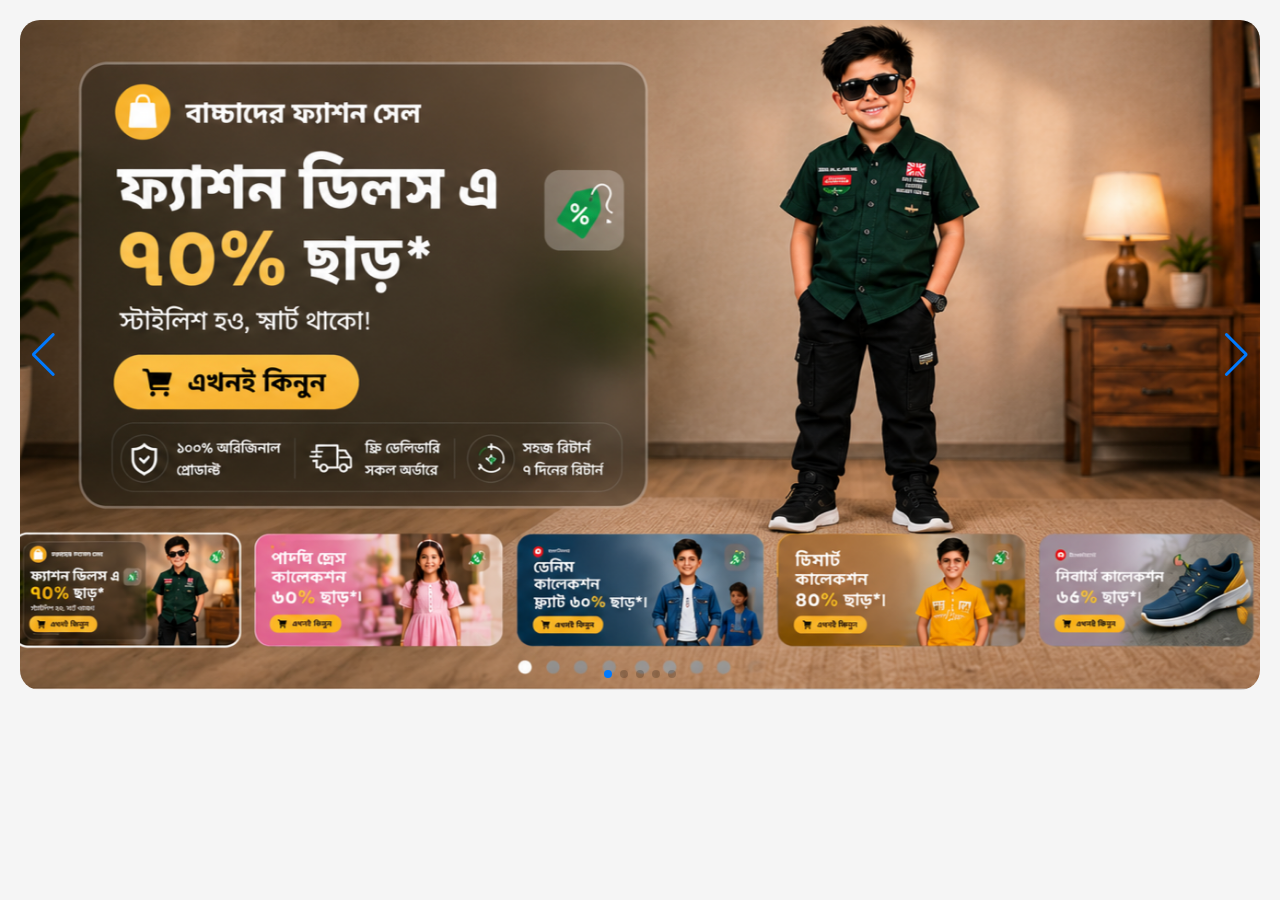
<file: index.html>
<!DOCTYPE html>
<html>
<head>
  <meta charset="UTF-8">
  <title>My Swiper Slider</title>

  <link rel="stylesheet"
  href="https://cdn.jsdelivr.net/npm/swiper@11/swiper-bundle.min.css">

  <style>
    body{
      margin:0;
      padding:20px;
      background:#f5f5f5;
    }

    .swiper{
      width:100%;
      max-width:100%;
      .swiper-slide{
    aspect-ratio: 1.85 / 1;
    border-radius:20px;
    overflow:hidden;
      }
      

    .swiper-slide img{
      width:100%;
      height:100%;
      object-fit: cover;
      display:block;
    }
  </style>
</head>
<body>

<div class="swiper mySwiper">

  <div class="swiper-wrapper">

    <div class="swiper-slide">
      <img src="IMG_20260619_015040.png" alt="">
    </div>

    <div class="swiper-slide">
      <img src="IMG_20260619_025429.jpg" alt="">
    </div>

    <div class="swiper-slide">
      <img src="IMG_20260619_025649.png" alt="">
    </div>

    <div class="swiper-slide">
      <img src="IMG_20260619_030210.jpg" alt="">
    </div>

    <div class="swiper-slide">
      <img src="IMG_20260619_030907.jpg" alt="">
    </div>

  </div>

  <div class="swiper-pagination"></div>

  <div class="swiper-button-next"></div>
  <div class="swiper-button-prev"></div>

</div>

<script src="https://cdn.jsdelivr.net/npm/swiper@11/swiper-bundle.min.js"></script>

<script>
const swiper = new Swiper(".mySwiper", {

  loop:true,

  autoplay:{
    delay:3000,
    disableOnInteraction:false,
  },

  pagination:{
    el:".swiper-pagination",
    clickable:true,
  },

  navigation:{
    nextEl:".swiper-button-next",
    prevEl:".swiper-button-prev",
  }

});
</script>

</body>
</html>
</file>
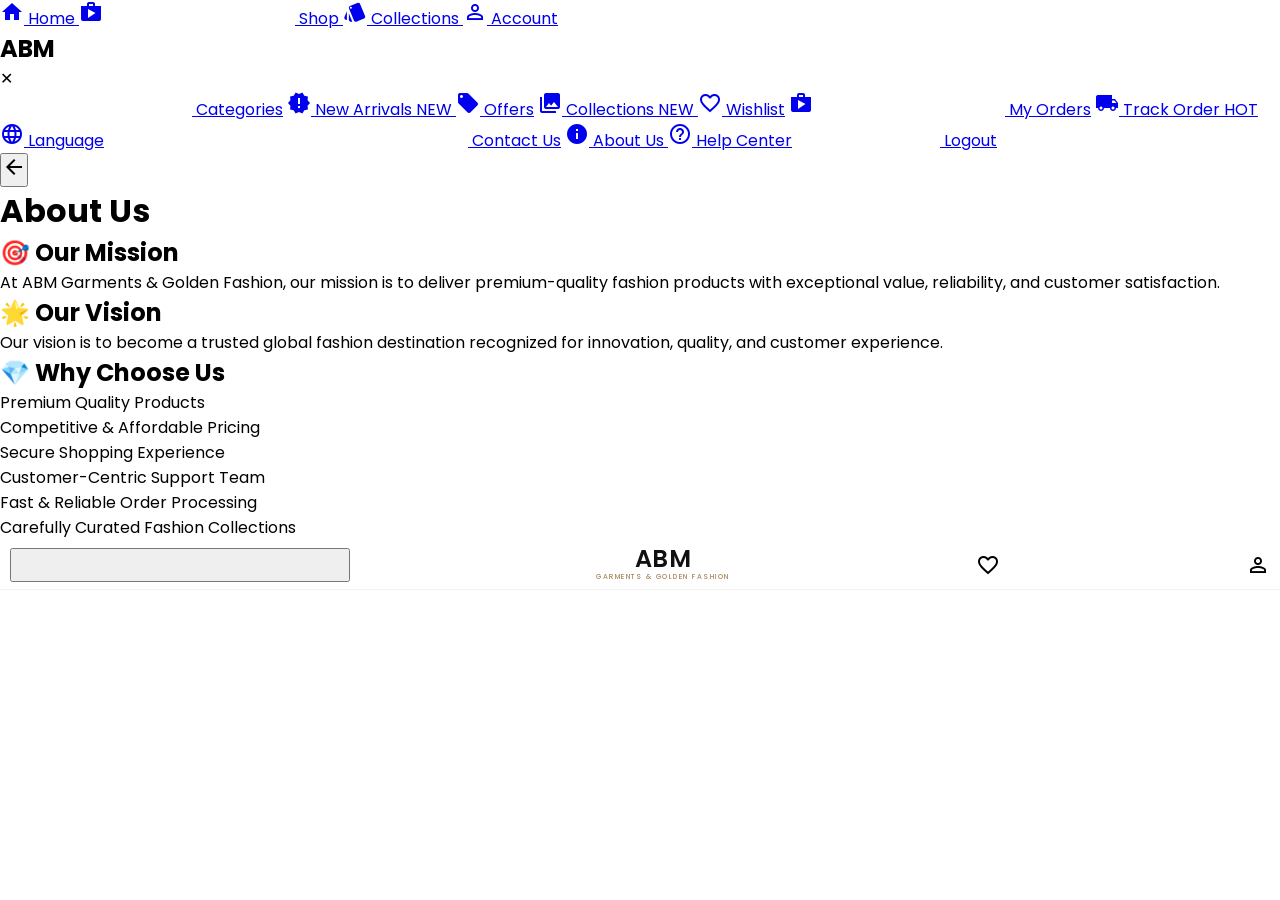
<file: A3.html>
<!DOCTYPE html>
<html lang="en">
<head>
<meta charset="UTF-8">
<meta name="viewport" content="width=device-width, initial-scale=1.0">

<title>ABM Garments & Golden Fashion</title>

<!-- Poppins Font -->
<link href="https://fonts.googleapis.com/css2?family=Poppins:wght@300;400;500;600;700&display=swap" rel="stylesheet">

<!-- Material Icons -->
<link href="https://fonts.googleapis.com/icon?family=Material+Icons" rel="stylesheet">

<style>

*{
    margin:0;
    padding:0;
    box-sizing:border-box;
    font-family:'Poppins',sans-serif;
}

body{
    background:#ffffff;
}

/* Header */

.header{
    width:100%;
    height:50px;
    display:flex;
    align-items:center;
    justify-content:space-between;
    padding:10px;
    background:#fff;
    border-bottom:1px solid #f2f2f2;
    position: fixed;
    z-index: 99999;
    transition-behavior: none;
}

.menu-icon .material-icons{
    font-size:40px;
    color:#111;
    cursor:pointer;
}

.logo{
    text-align:center;
}

.logo h1{
    font-size: 24px;
    font-weight: 600;
    letter-spacing: 0.5px;
    color: #111;
    line-height: 1;
}

.logo p{
    font-size: 7px;
    font-weight: 500;
    letter-spacing: 1.5px;
    color: #a78961;
    margin-top: 2px;
    line-height: 1.2;
}

.header-actions{
    display:flex;
    align-items:center;
    gap:25px;
}

.header-actions .material-icons{
    font-size:38px;
    color:#111;
    cursor:pointer;
}

.cart-icon{
    position:relative;
}

.cart-badge{
    position:absolute;
    top:-5px;
    right:-8px;
    width:18px;
    height:18px;
    background:#000;
    color:#fff;
    border-radius:50%;
    display:flex;
    align-items:center;
    justify-content:center;
    font-size:10px;
    font-weight:600;
}

/* Mobile */

@media(max-width:768px){

    .header{
        height:50px;
        padding:0 15px;
    }

    .logo h1{
        font-size: 30px;
      position:right
    }

    .logo p{
        font-size:8px;
        letter-spacing:2px;
    }

    .menu-icon .material-icons,
    .header-actions .material-icons{
        font-size:34px;
    }
  .bottom-nav{
    position: fixed;
    bottom: 0;
    left: 0;
    width: 100%;
    height: 65px;
    background: #fff;
    border-top: 1px solid #eaeaea;
    display: flex;
    justify-content: space-around;
    align-items: center;
    z-index: 1000;
}

.bottom-nav a{
    text-decoration: none;
    color: #111;
    display: flex;
    flex-direction: column;
    align-items: center;
    justify-content: center;
    gap: 4px;
    flex: 1;
}

.bottom-nav .material-icons{
    font-size: 24px;
}

.bottom-nav span:last-child{
    font-size: 11px;
    font-weight: 500;
}

.bottom-nav a:hover,
.bottom-nav a.active{
    color: #a78961;
}
.side-menu a{
    display:flex;
    align-items:center;
    gap:12px;
    padding:15px 20px;
    text-decoration:none;
    color:#222;
    border-bottom:1px solid #eee;
    font-size:16px;
}

.side-menu{
    position: fixed;
    top: 0;
    left: -280px;
    width: 280px;
    height: 100vh;
    background: #fff;
    transition: 0.3s ease;
    z-index: 9999;
    overflow-x: hidden;
}

.side-menu.active{
    left: 0;
}

.menu-header{
    padding:20px;
    border-bottom:1px solid #eee;
    text-align:center;
}

.menu-header h2{
    margin:0;
    font-size:28px;
    letter-spacing:2px;
}
.menu-btn{
    width:45px;
    height:45px;
    border:none;
    background:transparent;
    display:flex;
    align-items:center;
    justify-content:center;
    cursor:pointer;
}

.menu-btn .material-icons{
    font-size:32px;
    color:#C9A227;
}
.badge{
    margin-left:auto;
    padding:3px 8px;
    border-radius:20px;
    font-size:10px;
    font-weight:600;
}

.badge.new{
    background:#4CAF50;
    color:#fff;
}

.badge.hot{
    background:#ff5722;
    color:#fff;
}
/* About Page */
#aboutPage{
    display:none;
    position:fixed;
    top:0;
    left:0;
    width:100%;
    height:100%;
    background:#fff;
    z-index:200;
    overflow-y:auto;
}

/* Header */
#aboutPage .page-header{
    display:flex;
    align-items:center;
    gap:10px;
    padding:15px;
    background:#2196f3;
    color:#fff;
    position:sticky;
    top:0;
}

#aboutPage .back-btn{
    background:none;
    border:none;
    color:#fff;
    cursor:pointer;
}

#aboutPage .back-btn .material-icons{
    font-size:28px;
}

/* Content */
#aboutPage .content{
    padding:20px;
}

#aboutPage h2{
    margin:0;
    font-size:22px;
}

#aboutPage p{
    line-height:1.7;
    color:#555;
    font-size:15px;
}
</style>
</head>

<body>
  <header id="mainHeader">

  
  <div class="bottom-nav">

    <a href="javascript:void(0)" id="homeBtn" class="active" onclick="openHome()">
    <span class="material-icons">home</span>
    <span>Home</span>
</a>

    <a href="#">
        <span class="material-icons">shopping_bag</span>
        <span>Shop</span>
    </a>

    <a href="#">
        <span class="material-icons">style</span>
        <span>Collections</span>
    </a>

    <a href="#">
        <span class="material-icons">person_outline</span>
        <span>Account</span>
    </a>

  </div>
</header>
<div id="sideMenu" class="side-menu">

    <div class="menu-header">
        <h2>ABM</h2>
        <span class="close-btn" onclick="toggleMenu()">✕</span>
    </div>

    <a href="#"><span class="material-icons">category</span> Categories</a>

    <a href="#"><span class="material-icons">new_releases</span> New Arrivals
    <span class ="berged new">NEW</span>

    <a href="#"><span class="material-icons">local_offer</span> Offers</a>

    <a href="#"><span class="material-icons">collections</span> Collections
     <span class="badge new">NEW</span>
</a>

    <a href="#"><span class="material-icons">favorite_border</span> Wishlist</a>

    <a href="#"><span class="material-icons">shopping_bag</span> My Orders</a>

    <a href="#"><span class="material-icons">local_shipping</span> Track Order
    <span class="badge hot">HOT</span>
</a>

    <a href="#"><span class="material-icons">language</span> Language</a>

    <a href="#"><span class="material-icons">contact_support</span> Contact Us</a>

    <a href="javascript:void(0)" onclick="openAbout()">
    <span class="material-icons">info</span> About Us
</a>

    <a href="#"><span class="material-icons">help_outline</span> Help Center</a>

    <a href="#"><span class="material-icons">logout</span> Logout</a>

</div>
<div id="aboutPage">

    <div class="page-header">
        <button class="back-btn" onclick="closeAbout()">
            <span class="material-icons">arrow_back</span>
        </button>

        <h1>About Us</h1>
    </div>

    <div class="about-content">

        <h2>🎯 Our Mission</h2>
        <p>
            At ABM Garments & Golden Fashion, our mission is to deliver premium-quality fashion products with exceptional value, reliability, and customer satisfaction.
        </p>

        <h2>🌟 Our Vision</h2>
        <p>
            Our vision is to become a trusted global fashion destination recognized for innovation, quality, and customer experience.
        </p>

        <h2>💎 Why Choose Us</h2>
        <ul>
            <li>Premium Quality Products</li>
            <li>Competitive & Affordable Pricing</li>
            <li>Secure Shopping Experience</li>
            <li>Customer-Centric Support Team</li>
            <li>Fast & Reliable Order Processing</li>
            <li>Carefully Curated Fashion Collections</li>
        </ul>

    </div>

</div>
<div id="homePage">
  
<header class="header">

    <!-- Menu -->
    <link rel="stylesheet" href="https://cdnjs.cloudflare.com/ajax/libs/font-awesome/6.7.2/css/all.min.css">

<!-- Menu Button -->
<button class="menu-btn" onclick="toggleMenu()">
    <span class="material-icons">density_medium</span>
</button>



    <!-- Logo -->
<div class="logo">
    <h1>ABM</h1>
    <p>GARMENTS & GOLDEN FASHION</p>
</div>


    <!-- Right Icons -->
    <span class="material-icons">favorite_border</span>
<span class="material-icons">person_outline</span>

    </div>
  
  
    
</div>





  <script>
  function openAccount() {
    document.getElementById("homePage").style.display = "none";
    document.getElementById("accountPage").style.display = "blo<";
}

function goHome() {
    document.getElementById("accountPage").style.display = "none";
    document.getElementById("homePage").style.display = "block";
}
    const navItems = document.querySelectorAll('.bottom-nav a');

navItems.forEach(item => {
    item.addEventListener('click', () => {

        navItems.forEach(nav => {
            nav.classList.remove('active');
        });

        item.classList.add('active');

    });
});
// -- open menu logic --//
function toggleMenu() {
    const menu = document.getElementById("sideMenu");
    menu.classList.toggle("active");
}

// মেনুর বাইরে ক্লিক করলে বন্ধ হবে
document.addEventListener("click", function(event) {
    const menu = document.getElementById("sideMenu");
    const menuBtn = document.querySelector(".menu-btn");

    if (
        menu.classList.contains("active") &&
        !menu.contains(event.target) &&
        !menuBtn.contains(event.target)
    ) {
        menu.classList.remove("active");
    }
});

function openAbout() {
  document.getElementById("sideMenu").classList.remove("active");
document.getElementById("sideMenu").style.left = "-280px";

    document.getElementById("homePage").style.display = "none";
    document.getElementById("mainHeader").style.display = "none";
    document.getElementById("aboutPage").style.display = "block";
}

function closeAbout() {
    document.getElementById("aboutPage").style.display = "none";
    document.getElementById("homePage").style.display = "block";
    document.getElementById("mainHeader").style.display = "flex";
}
    </script>
  

  </body>
</file>
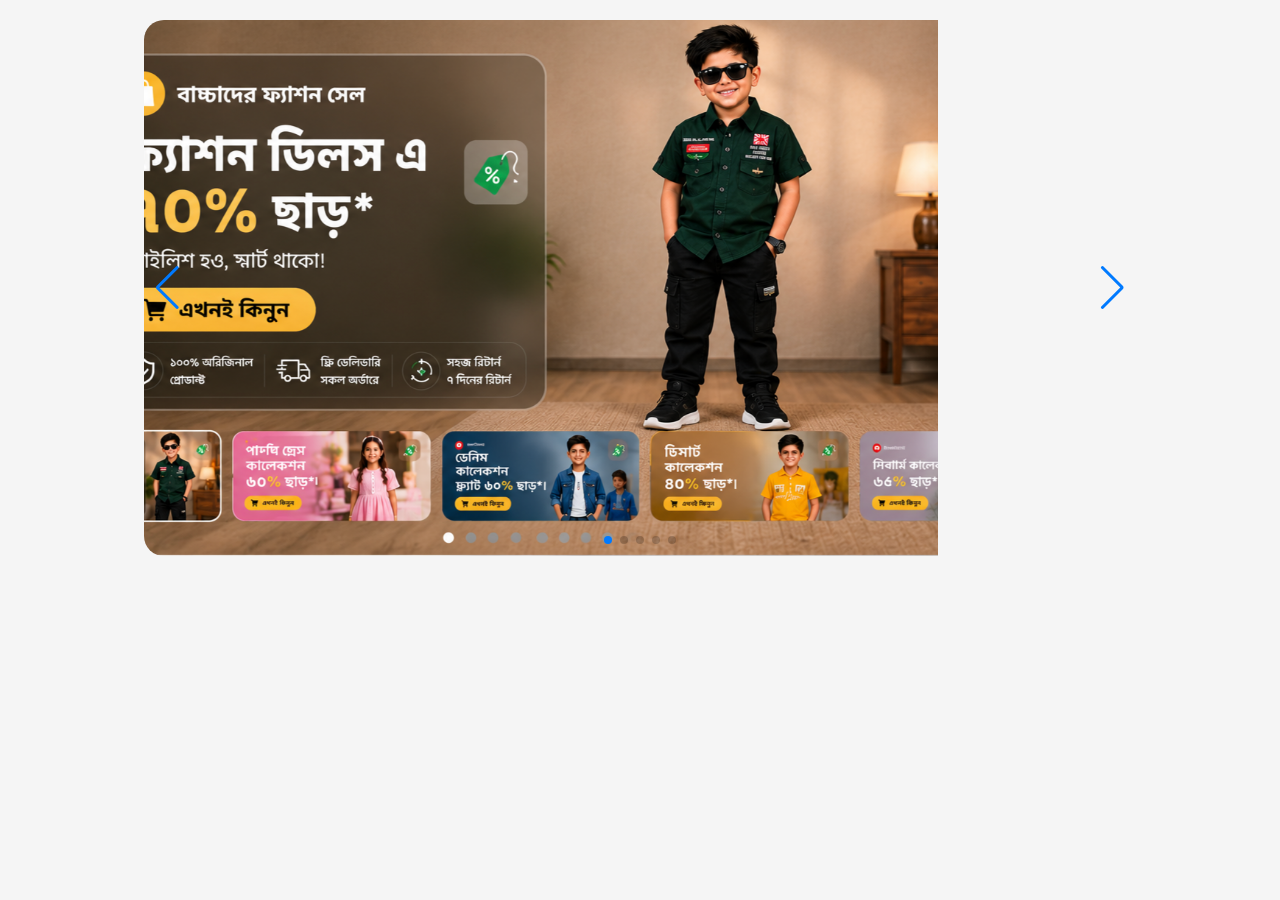
<file: de.html>
<!DOCTYPE html>
<html>
<head>
  <meta charset="UTF-8">
  <title>My Swiper Slider</title>

  <link rel="stylesheet"
  href="https://cdn.jsdelivr.net/npm/swiper@11/swiper-bundle.min.css">

  <style>
    body{
      margin:0;
      padding:20px;
      background:#f5f5f5;
    }

    .swiper{
      width:80%;
      max-width:100%;
      .swiper-slide{
    aspect-ratio: 1.85 / 1;
    border-radius:20px;
    overflow:hidden;
      }
      

    .swiper-slide img{
      width:80%;
      height:100%;
      object-fit: cover;
      display:block;
    }
  </style>
</head>
<body>

<div class="swiper mySwiper">

  <div class="swiper-wrapper">

    <div class="swiper-slide">
      <img src="IMG_20260619_015040.png" alt="">
    </div>

    <div class="swiper-slide">
      <img src="IMG_20260619_025429.jpg" alt="">
    </div>

    <div class="swiper-slide">
      <img src="IMG_20260619_025649.png" alt="">
    </div>

    <div class="swiper-slide">
      <img src="IMG_20260619_030210.jpg" alt="">
    </div>

    <div class="swiper-slide">
      <img src="IMG_20260619_030907.jpg" alt="">
    </div>

  </div>

  <div class="swiper-pagination"></div>

  <div class="swiper-button-next"></div>
  <div class="swiper-button-prev"></div>

</div>

<script src="https://cdn.jsdelivr.net/npm/swiper@11/swiper-bundle.min.js"></script>

<script>
const swiper = new Swiper(".mySwiper", {

  loop:true,

  autoplay:{
    delay:3000,
    disableOnInteraction:false,
  },

  pagination:{
    el:".swiper-pagination",
    clickable:true,
  },

  navigation:{
    nextEl:".swiper-button-next",
    prevEl:".swiper-button-prev",
  }

});
</script>

</body>
</html>
</file>
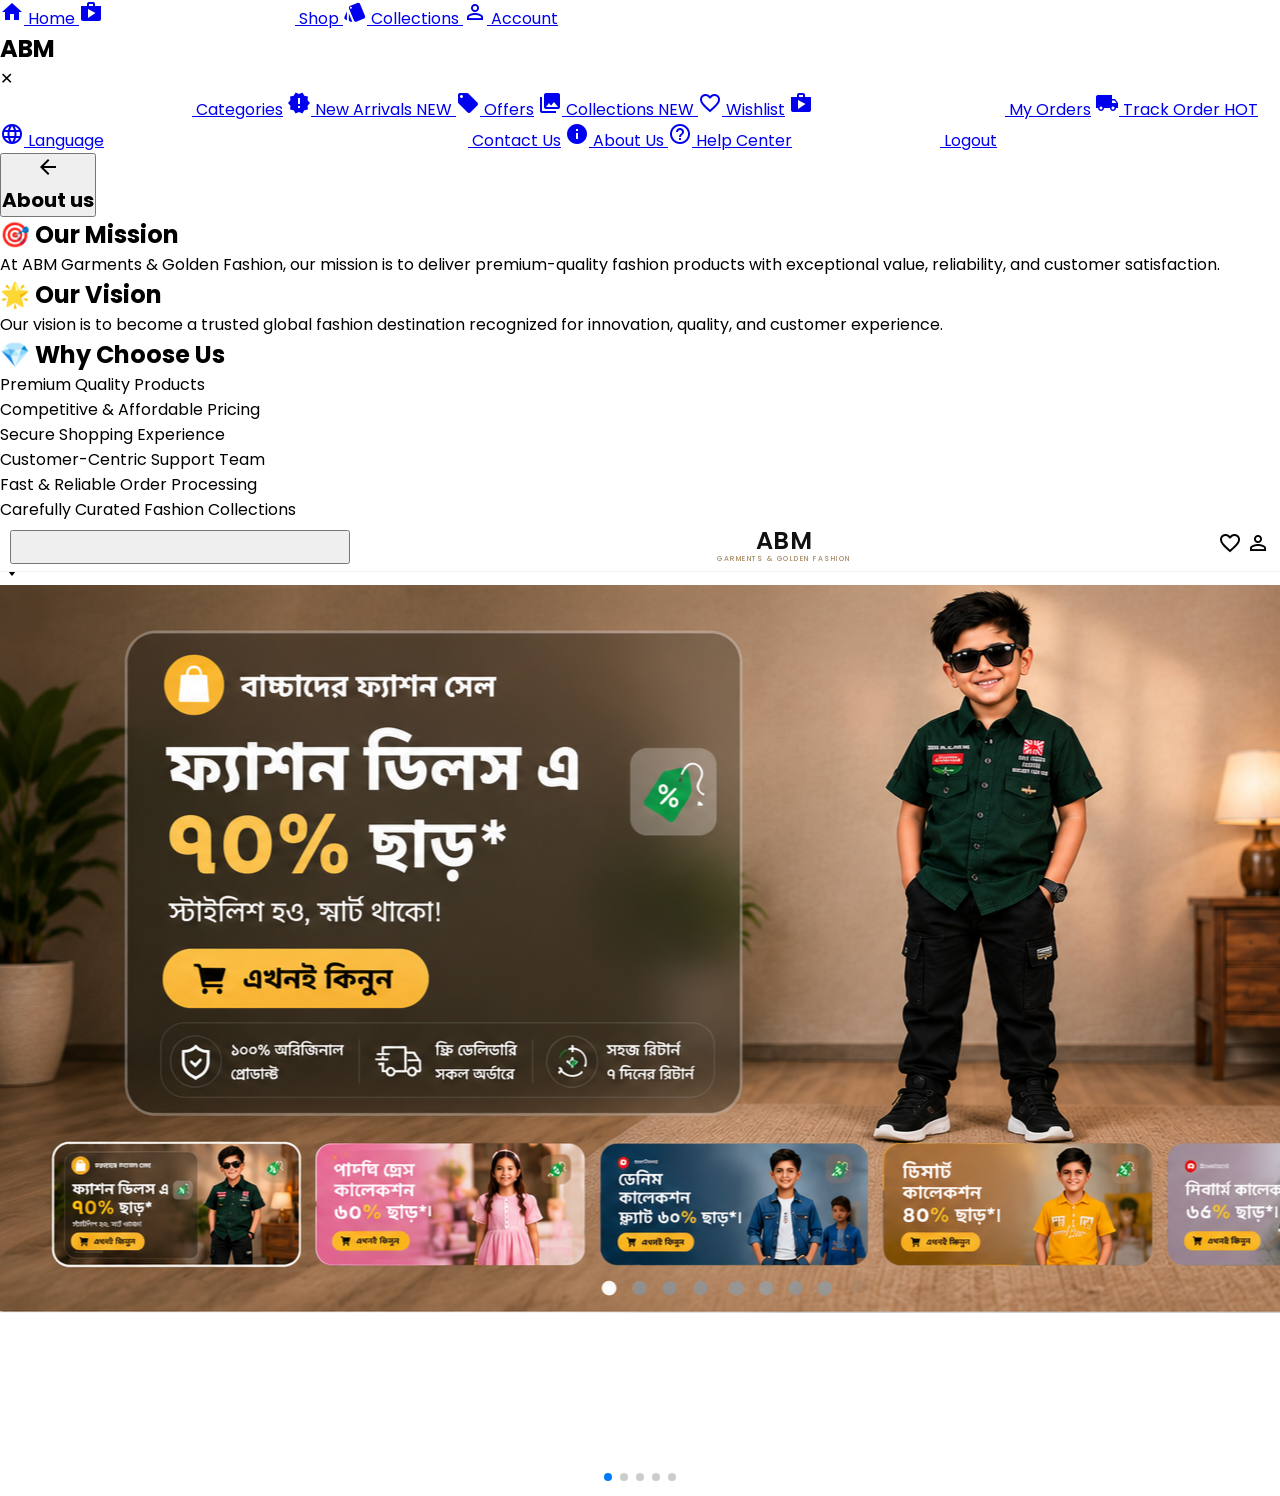
<file: ty.html>
<!DOCTYPE html>
<html lang="en">
<head>
<meta charset="UTF-8">
<meta name="viewport" content="width=device-width, initial-scale=1.0">

<title>ABM Garments & Golden Fashion</title>

<!-- Poppins Font -->
<link href="https://fonts.googleapis.com/css2?family=Poppins:wght@300;400;500;600;700&display=swap" rel="stylesheet">

<!-- Material Icons -->
<link href="https://fonts.googleapis.com/icon?family=Material+Icons" rel="stylesheet">

 <link rel="stylesheet" 
href="https://cdn.jsdelivr.net/npm/swiper@11/swiper-bundle.min.css">
<style>

*{
    margin:0;
    padding:0;
    box-sizing:border-box;
    font-family:'Poppins',sans-serif;
}

body{
    background:#ffffff;
}

/* Header */

.header{
    width:100%;
    height:50px;
    display:flex;
    align-items:center;
    justify-content:space-between;
    padding:10px;
    background:#fff;
    border-bottom:1px solid #f2f2f2;
    position: fixed;
    z-index: 99999;
    transition-behavior: none;
}

.menu-icon .material-icons{
    font-size:40px;
    color:#111;
    cursor:pointer;
}

.logo{
    text-align:center;
}

.logo h1{
    font-size: 24px;
    font-weight: 600;
    letter-spacing: 0.5px;
    color: #111;
    line-height: 1;
}

.logo p{
    font-size: 7px;
    font-weight: 500;
    letter-spacing: 1.5px;
    color: #a78961;
    margin-top: 2px;
    line-height: 1.2;
}

.header-actions{
    display:flex;
    align-items:center;
    gap:25px;
}

.header-actions .material-icons{
    font-size:38px;
    color:#111;
    cursor:pointer;
}

.cart-icon{
    position:relative;
}

.cart-badge{
    position:absolute;
    top:-5px;
    right:-8px;
    width:18px;
    height:18px;
    background:#000;
    color:#fff;
    border-radius:50%;
    display:flex;
    align-items:center;
    justify-content:center;
    font-size:10px;
    font-weight:600;
}

/* Mobile */

@media(max-width:768px){

    .header{
        height:50px;
        padding:0 15px;
    }

    .logo h1{
        font-size: 30px;
      position:right
    }

    .logo p{
        font-size:8px;
        letter-spacing:2px;
    }

    .menu-icon .material-icons,
    .header-actions .material-icons{
        font-size:34px;
    }
  .bottom-nav{
    position: fixed;
    bottom: 0;
    left: 0;
    width: 100%;
    height: 65px;
    background: #fff;
    border-top: 1px solid #eaeaea;
    display: flex;
    justify-content: space-around;
    align-items: center;
    z-index: 1000;
}

.bottom-nav a{
    text-decoration: none;
    color: #111;
    display: flex;
    flex-direction: column;
    align-items: center;
    justify-content: center;
    gap: 4px;
    flex: 1;
}

.bottom-nav .material-icons{
    font-size: 24px;
}

.bottom-nav span:last-child{
    font-size: 11px;
    font-weight: 500;
}

.bottom-nav a:hover,
.bottom-nav a.active{
    color: #a78961;
}
.side-menu a{
    display:flex;
    align-items:center;
    gap:12px;
    padding:15px 20px;
    text-decoration:none;
    color:#222;
    border-bottom:1px solid #eee;
    font-size:16px;
}

.side-menu{
    position: fixed;
    top: 0;
    left: -280px;
    width: 280px;
    height: 100vh;
    background: #fff;
    transition: 0.3s ease;
    z-index: 9999;
    overflow-x: hidden;
}

.side-menu.active{
    left: 0;
}

.menu-header{
    padding:20px;
    border-bottom:1px solid #eee;
    text-align:center;
}

.menu-header h2{
    margin:0;
    font-size:28px;
    letter-spacing:2px;
}
.menu-btn{
    width:45px;
    height:45px;
    border:none;
    background:transparent;
    display:flex;
    align-items:center;
    justify-content:center;
    cursor:pointer;
}

.menu-btn .material-icons{
    font-size:32px;
    color:#C9A227;
}
.badge{
    margin-left:auto;
    padding:3px 8px;
    border-radius:20px;
    font-size:10px;
    font-weight:600;
}

.badge.new{
    background:#4CAF50;
    color:#fff;
}

.badge.hot{
    background:#ff5722;
    color:#fff;
}
/* About Page */
#aboutPage{
    display:none;
    position:fixed;
    top:0;
    left:0;
    width:100%;
    height:100%;
    background:#fff;
    z-index:200;
    overflow-y:auto;
}

/* Header */
#aboutPage . header {
            display: flex;
            align-items: center;
            padding: 15px;
            border-bottom: 1px solid #e4e6eb;
            position: sticky;
            top: 0;
            background: white;
            z-index: 100;
}
  

#aboutPage .back-btn{
    background:none;
    border:none;
    color:#fff;
    cursor:pointer;
}

#aboutPage .back-btn .material-icons{
    font-size:28px;
}

/* Content */
#aboutPage .content{
    padding:20px;
}

#aboutPage h2{
    margin:0;
    font-size:22px;
}

#aboutPage p{
    line-height:1.7;
    color:#555;
    font-size:15px;
}
  .master {
      display: flex;
            align-items: center;
            gap: 15px;
            padding: 10px;
          max-width: 550;
    
    
  }
  .search-bar {
            display: flex;
            align-items: center;
            background-color: hsla(360,84.1%,64%,0.187);
            border-radius: 8px;
            padding: 5rgb(215,23,23)px 15px;
          
    
     calc(100% - 90px);
            max-width: 300px;
    margin-top: 45px;
    
        }

        .search-input {
            border: none;
            outline: none;
            background: transparent;
            width: 100%;
            padding: 10px;
            font-size: 14px;
        }

        /* আইকনের স্টাইল */
        .icon-btn {
            color: #5f6368;
            cursor: pointer;
            margin-left: 10px;
            display: flex;
        }

        .location-area{
            width: 42px;
            height: 42px;
            background: rgba(255, 255, 255, 0.25);
            backdrop-filter: blur(4px);
            border-radius: 50%;
            display: flex;
            align-items: center;
            justify-content: center;
            border: 1px solid rgba(255, 255, 255, 0.4);
            box-shadow: 0 2px 6px rgba(0, 0, 0, 0.25);
            cursor: pointer;
          margin-top: 40px;
          }
  .swiper{
      width:100%;
      max-width:100%;
  }
      .swiper-slide{
       
    aspect-ratio: 1.85 / 1;
    border-radius:20px;
    overflow:hidden;
      }
      

    .swiper-slide img{
      width:100%;
      height:100%;
      object-fit: cover;
      display:block;
    }
        
</style>
</head>

<body>
  <header id="mainHeader">

  
  <div class="bottom-nav">

    <a href="javascript:void(0)" id="homeBtn" class="active" onclick="openHome()">
    <span class="material-icons">home</span>
    <span>Home</span>
</a>

    <a href="#">
        <span class="material-icons">shopping_bag</span>
        <span>Shop</span>
    </a>

    <a href="#">
        <span class="material-icons">style</span>
        <span>Collections</span>
    </a>

    <a href="#">
        <span class="material-icons">person_outline</span>
        <span>Account</span>
    </a>

  </div>
</header>
<div id="sideMenu" class="side-menu">

    <div class="menu-header">
        <h2>ABM</h2>
        <span class="close-btn" onclick="toggleMenu()">✕</span>
    </div>

    <a href="#"><span class="material-icons">category</span> Categories</a>

    <a href="#"><span class="material-icons">new_releases</span> New Arrivals
    <span class ="berged new">NEW</span>

    <a href="#"><span class="material-icons">local_offer</span> Offers</a>

    <a href="#"><span class="material-icons">collections</span> Collections
     <span class="badge new">NEW</span>
</a>

    <a href="#"><span class="material-icons">favorite_border</span> Wishlist</a>

    <a href="#"><span class="material-icons">shopping_bag</span> My Orders</a>

    <a href="#"><span class="material-icons">local_shipping</span> Track Order
    <span class="badge hot">HOT</span>
</a>

    <a href="#"><span class="material-icons">language</span> Language</a>

    <a href="#"><span class="material-icons">contact_support</span> Contact Us</a>

    <a href="javascript:void(0)" onclick="openAbout()">
    <span class="material-icons">info</span> About Us
</a>

    <a href="#"><span class="material-icons">help_outline</span> Help Center</a>

    <a href="#"><span class="material-icons">logout</span> Logout</a>

</div>
<div id="aboutPage">

    <div class="-header">
          <button class="back-btn" onclick="closeAbout()">
        <span class="material-icons back-btn">arrow_back</span>
        <h2>About us</h2>
        <div style="width: 24px;"></div> 
        

      
    </div>

    <div class="about-content">

        <h2>🎯 Our Mission</h2>
        <p>
            At ABM Garments & Golden Fashion, our mission is to deliver premium-quality fashion products with exceptional value, reliability, and customer satisfaction.
        </p>

        <h2>🌟 Our Vision</h2>
        <p>
            Our vision is to become a trusted global fashion destination recognized for innovation, quality, and customer experience.
        </p>

        <h2>💎 Why Choose Us</h2>
        <ul>
            <li>Premium Quality Products</li>
            <li>Competitive & Affordable Pricing</li>
            <li>Secure Shopping Experience</li>
            <li>Customer-Centric Support Team</li>
            <li>Fast & Reliable Order Processing</li>
            <li>Carefully Curated Fashion Collections</li>
        </ul>

    </div>

</div>

<div id="homePage">

    <!-- Header -->
    <header class="header">

        <button class="menu-btn" onclick="toggleMenu()">
            <span class="material-icons">density_medium</span>
        </button>

        <div class="logo">
            <h1>ABM</h1>
            <p>GARMENTS & GOLDEN FASHION</p>
        </div>

        <div class="header-icons">
            <span class="material-icons">favorite_border</span>
            <span class="material-icons">person_outline</span>
        </div>

    </header>

    <!-- Search -->
    <div class="master">

        <div class="search-bar">
            <input type="text"
                   class="search-input"
                   placeholder="Search products">

            <span class="material-icons icon-btn">photo_camera</span>
            <span class="material-icons icon-btn">mic</span>
        </div>

        <div class="location-area">
            <span class="material-icons">location_on</span>
        </div>

    </div>

    <!-- Hero Banner -->
    <div class="swiper mySwiper">

        <div class="swiper-wrapper">

            <div class="swiper-slide">
                <img src="IMG_20260619_015040.png">
            </div>

            <div class="swiper-slide">
                <img src="IMG_20260619_025429.jpg">
            </div>

            <div class="swiper-slide">
                <img src="IMG_20260619_025649.png">
            </div>

            <div class="swiper-slide">
                <img src="IMG_20260619_030210.jpg">
            </div>

            <div class="swiper-slide">
                <img src="IMG_20260619_030907.jpg">
            </div>

        </div>

        <div class="swiper-pagination"></div>

    </div>

</div>

<script src="https://cdn.jsdelivr.net/npm/swiper@11/swiper-bundle.min.js"></script>



  <script>
  function openAccount() {
    document.getElementById("homePage").style.display = "none";
    document.getElementById("accountPage").style.display = "blo<";
}

function goHome() {
    document.getElementById("accountPage").style.display = "none";
    document.getElementById("homePage").style.display = "block";
}
    const navItems = document.querySelectorAll('.bottom-nav a');

navItems.forEach(item => {
    item.addEventListener('click', () => {

        navItems.forEach(nav => {
            nav.classList.remove('active');
        });

        item.classList.add('active');

    });
});
// -- open menu logic --//
function toggleMenu() {
    const menu = document.getElementById("sideMenu");
    menu.classList.toggle("active");
}

// মেনুর বাইরে ক্লিক করলে বন্ধ হবে
document.addEventListener("click", function(event) {
    const menu = document.getElementById("sideMenu");
    const menuBtn = document.querySelector(".menu-btn");

    if (
        menu.classList.contains("active") &&
        !menu.contains(event.target) &&
        !menuBtn.contains(event.target)
    ) {
        menu.classList.remove("active");
    }
});

function openAbout() {
  document.getElementById("sideMenu").classList.remove("active");
document.getElementById("sideMenu").style.left = "-280px";

    document.getElementById("homePage").style.display = "none";
    document.getElementById("mainHeader").style.display = "none";
    document.getElementById("aboutPage").style.display = "block";
}

function closeAbout() {
    document.getElementById("aboutPage").style.display = "none";
    document.getElementById("homePage").style.display = "block";
    document.getElementById("mainHeader").style.display = "flex";
}
    const swiper = new Swiper(".mySwiper", {

  loop:true,

  autoplay:{
    delay:3000,
    disableOnInteraction:false,
  },

  pagination:{
    el:".swiper-pagination",
    clickable:true,
  },

  navigation:{
    nextEl:".swiper-button-next",
    prevEl:".swiper-button-prev",
  }

});
    </script>
  

  </body>
</file>
